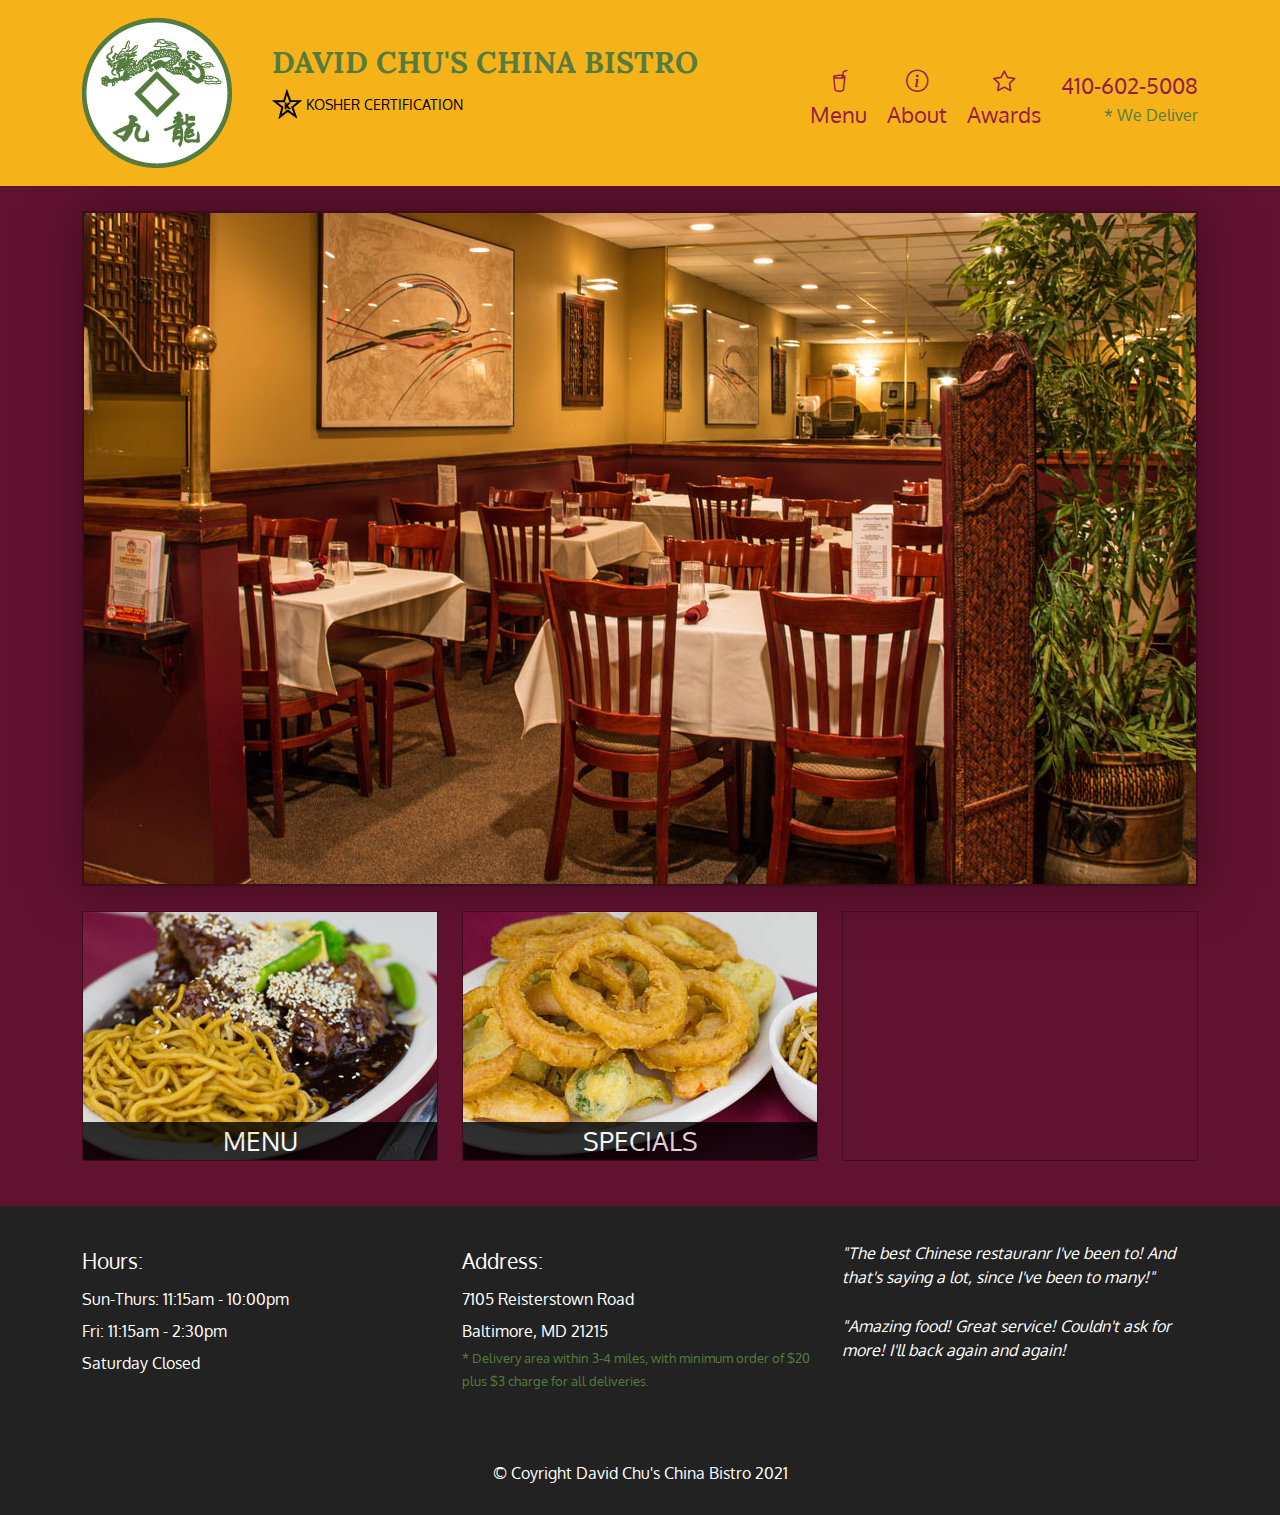
<file: index.html>
<!doctype html>
<html lang="en">
  <head>
    <meta charset="utf-8">
    <meta http-equiv="X-UA-Compatible" content="IE=edge">
    <meta name="viewport" content="width=device-width, initial-scale=1">
    <title>David Chu's China Bistro</title>
    <link rel="stylesheet" href="css/bootstrap.min.css">
    <link rel="stylesheet" href="css/style.css">
    <link rel="preconnect" href="https://fonts.googleapis.com">
    <link rel="preconnect" href="https://fonts.gstatic.com" crossorigin>
    <link href="https://fonts.googleapis.com/css2?family=Oxygen:wght@300&display=swap" rel="stylesheet">
    <link href="https://fonts.googleapis.com/css2?family=Lora&display=swap" rel="stylesheet">
     <link rel="stylesheet" href="https://cdn.jsdelivr.net/npm/bootstrap-icons@1.5.0/font/bootstrap-icons.css">
  </head>
<body>
  <header>
    <nav id="header-nav" class="navbar navber-default navbar-expand-lg">
      <div class="container">
        <div class="navbar-header">
          <a href="index.html" class="d-none d-md-block">
            <div id="logo-img" alt="Logo image"></div>
          </a>

          <div class="navbar-brand">
            <a href="index.html"><h1>David Chu's China Bistro</h1></a>
            <p>
              <img src="images/star-k-logo.png" alt="Kosher certification">
              <span>Kosher Certification</span>
            </p>
          </div>

          <button class="navbar-toggler collapsed" type="button" data-bs-toggle="collapse" data-bs-target="#collapsable-nav" aria-controls="collapsable-nav"  aria-label="Toggle navigation">
      <span class="sr-only bi-list"></span>

    </button>
        </div>

        <div id="collapsable-nav" class="collapse navbar-collapse">
          <ul id="nav-list" class="nav navbar-nav">
            <li>
              <a href="menu-categories.html">
                <span class="bi bi-cup-straw"><br class="d-none d-sm-block"> Menu</span>
              </a>
            </li>
            <li>
              <a href="#">
                <span class="bi bi-info-circle"><br class="d-none d-sm-block"> About</span>
              </a>
            </li>
            <li>
              <a href="#">
                <span class="bi bi-star"><br class="d-none d-sm-block"> Awards</span></a>
            </li>
            <li id="phone" class="d-none d-sm-block">
              <a href="tel:410-602-5008">
                <span>410-602-5008</span></a><div>* We Deliver</div>
            </li>
          </ul>
          
        </div>

      </div>
    </nav>
  </header>

  <div id="main-content" class="container"></div><!-- End of #main-content -->

  <footer class="panel-footer">
    <div class="container">
      <div class="row">
        <section id="hours" class="col-md-4">
          <span>Hours:</span><br>
          Sun-Thurs: 11:15am - 10:00pm<br>
          Fri: 11:15am - 2:30pm<br>
          Saturday Closed
          <hr class=".d-block .d-sm-none">
        </section>
        <section id="address" class="col-md-4">
           <span>Address:</span><br>
           7105 Reisterstown Road<br>
           Baltimore, MD 21215
           <p>* Delivery area within 3-4 miles, with minimum order of $20 plus $3 charge for all deliveries.</p>
           <hr class=".d-block .d-sm-none"> 
        </section>
        <section id="testimonials" class="col-md-4">
          <p>"The best Chinese restauranr I've been to! And that's saying a lot, since I've been to many!"</p>
          <p>"Amazing food! Great service! Couldn't ask for more! I'll back again and again!</p>
        </section>
      </div>
      <div class="text-center">&copy; Coyright David Chu's China Bistro 2021</div>
    </div>
  </footer>
 
  <!-- jQuery (Bootstrap JS plugins depend on it) -->
  <script src="js/jquery-3.6.0.min.js"></script>
  <script src="js/bootstrap.min.js"></script>
  <script src="js/script.js"></script>
  <script src="js/ajax-utils.js"></script>
</body>
</html>
</file>
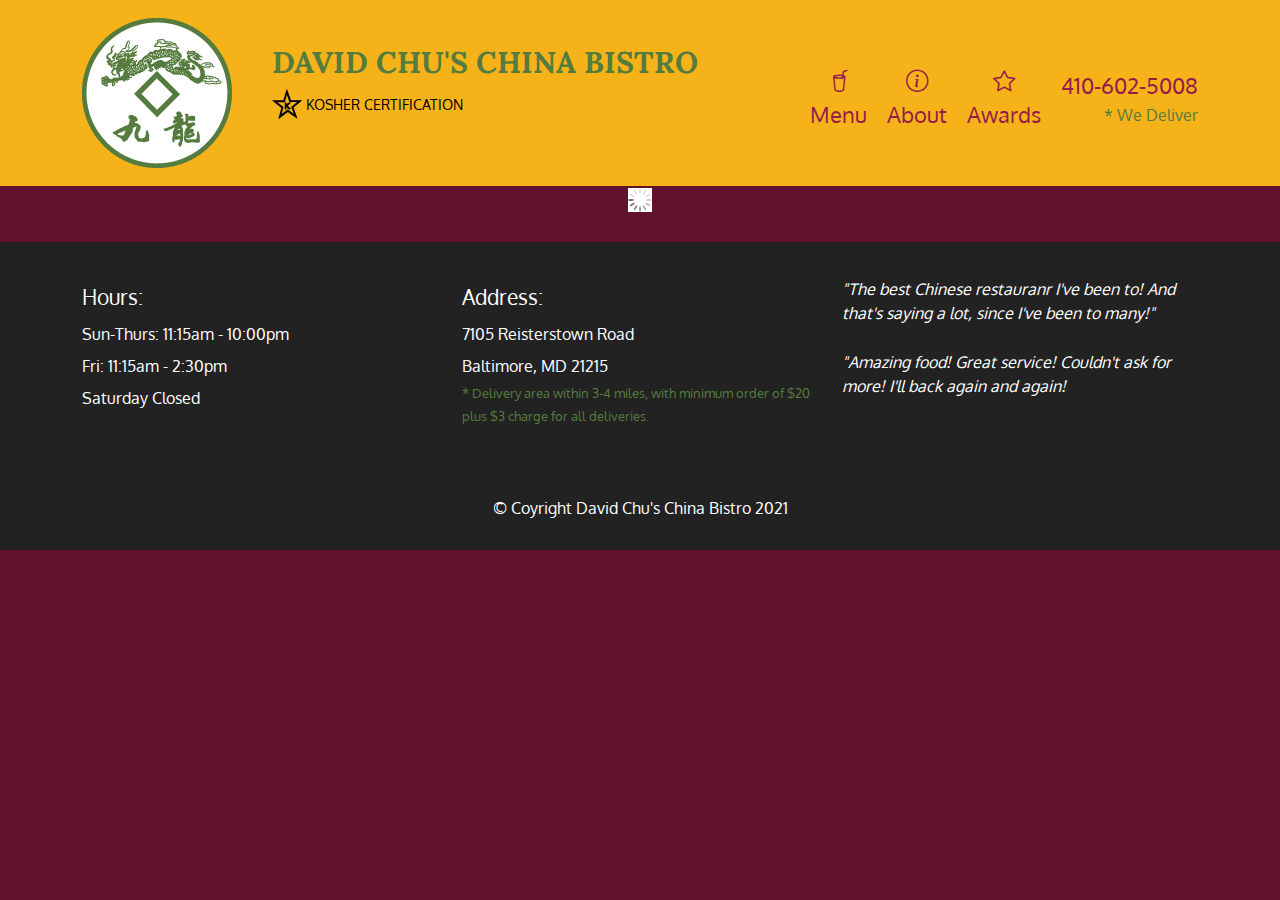
<file: menu-categories.html>
<!doctype html>
<html lang="en">
  <head>
    <meta charset="utf-8">
    <meta http-equiv="X-UA-Compatible" content="IE=edge">
    <meta name="viewport" content="width=device-width, initial-scale=1">
    <title>David Chu's China Bistro</title>
    <link rel="stylesheet" href="css/bootstrap.min.css">
    <link rel="stylesheet" href="css/style.css">
    <link rel="preconnect" href="https://fonts.googleapis.com">
    <link rel="preconnect" href="https://fonts.gstatic.com" crossorigin>
    <link href="https://fonts.googleapis.com/css2?family=Oxygen:wght@300&display=swap" rel="stylesheet">
    <link href="https://fonts.googleapis.com/css2?family=Lora&display=swap" rel="stylesheet">
     <link rel="stylesheet" href="https://cdn.jsdelivr.net/npm/bootstrap-icons@1.5.0/font/bootstrap-icons.css">
  </head>
<body>
  <header>
    <nav id="header-nav" class="navbar navber-default navbar-expand-lg">
      <div class="container">
        <div class="navbar-header">
          <a href="index.html" class="d-none d-md-block">
            <div id="logo-img" alt="Logo image"></div>
          </a>

          <div class="navbar-brand">
            <a href="index.html"><h1>David Chu's China Bistro</h1></a>
            <p>
              <img src="images/star-k-logo.png" alt="Kosher certification">
              <span>Kosher Certification</span>
            </p>
          </div>

          <button class="navbar-toggler collapsed" type="button" data-bs-toggle="collapse" data-bs-target="#collapsable-nav" aria-controls="collapsable-nav"  aria-label="Toggle navigation">
      <span class="sr-only bi-list"></span>

    </button>
        </div>

        <div id="collapsable-nav" class="collapse navbar-collapse">
          <ul id="nav-list" class="nav navbar-nav">
            <li class="active">
              <a href="menu-categories.html">
                <span class="bi bi-cup-straw"><br class="d-none d-sm-block"> Menu</span>
              </a>
            </li>
            <li>
              <a href="#">
                <span class="bi bi-info-circle"><br class="d-none d-sm-block"> About</span>
              </a>
            </li>
            <li>
              <a href="#">
                <span class="bi bi-star"><br class="d-none d-sm-block"> Awards</span></a>
            </li>
            <li id="phone" class="d-none d-sm-block">
              <a href="tel:410-602-5008">
                <span>410-602-5008</span></a><div>* We Deliver</div>
            </li>
          </ul>
          
        </div>

      </div>
    </nav>
  </header>

  <div id="main-content" class="container">
   

   <section class="row">
     <div class="col-lg-3 col-md-4 col-sm-6">
       <a href="single-category.html">
         <div class="category-title">
           <img width="200" height="200" src="images/menu/B/B.jpg" alt="Lunch">
           <span>Lunch</span>
         </div>
       </a>
     </div>
      <div class="col-lg-3 col-md-4 col-sm-6">
       <a href="single-category.html">
         <div class="category-title">
           <img width="200" height="200" src="images/menu/B/B.jpg" alt="Lunch">
           <span>Lunch</span>
         </div>
       </a>
     </div>
      <div class="col-lg-3 col-md-4 col-sm-6">
       <a href="single-category.html">
         <div class="category-title">
           <img width="200" height="200" src="images/menu/B/B.jpg" alt="Lunch">
           <span>Lunch</span>
         </div>
       </a>
     </div>
      <div class="col-lg-3 col-md-4 col-sm-6">
       <a href="single-category.html">
         <div class="category-title">
           <img width="200" height="200" src="images/menu/B/B.jpg" alt="Lunch">
           <span>Lunch</span>
         </div>
       </a>
     </div>
      <div class="col-lg-3 col-md-4 col-sm-6">
       <a href="single-category.html">
         <div class="category-title">
           <img width="200" height="200" src="images/menu/B/B.jpg" alt="Lunch">
           <span>Lunch</span>
         </div>
       </a>
     </div>
      <div class="col-lg-3 col-md-4 col-sm-6">
       <a href="single-category.html">
         <div class="category-title">
           <img width="200" height="200" src="images/menu/B/B.jpg" alt="Lunch">
           <span>Lunch</span>
         </div>
       </a>
     </div>
      <div class="col-lg-3 col-md-4 col-sm-6">
       <a href="single-category.html">
         <div class="category-title">
           <img width="200" height="200" src="images/menu/B/B.jpg" alt="Lunch">
           <span>Lunch</span>
         </div>
       </a>
     </div>
      <div class="col-lg-3 col-md-4 col-sm-6">
       <a href="single-category.html">
         <div class="category-title">
           <img width="200" height="200" src="images/menu/B/B.jpg" alt="Lunch">
           <span>Lunch</span>
         </div>
       </a>
     </div>
      <div class="col-lg-3 col-md-4 col-sm-6">
       <a href="single-category.html">
         <div class="category-title">
           <img width="200" height="200" src="images/menu/B/B.jpg" alt="Lunch">
           <span>Lunch</span>
         </div>
       </a>
     </div>
   </section>

  </div><!-- End of #main-content -->

  <footer class="panel-footer">
    <div class="container">
      <div class="row">
        <section id="hours" class="col-md-4">
          <span>Hours:</span><br>
          Sun-Thurs: 11:15am - 10:00pm<br>
          Fri: 11:15am - 2:30pm<br>
          Saturday Closed
          <hr class=".d-block .d-sm-none">
        </section>
        <section id="address" class="col-md-4">
           <span>Address:</span><br>
           7105 Reisterstown Road<br>
           Baltimore, MD 21215
           <p>* Delivery area within 3-4 miles, with minimum order of $20 plus $3 charge for all deliveries.</p>
           <hr class=".d-block .d-sm-none"> 
        </section>
        <section id="testimonials" class="col-md-4">
          <p>"The best Chinese restauranr I've been to! And that's saying a lot, since I've been to many!"</p>
          <p>"Amazing food! Great service! Couldn't ask for more! I'll back again and again!</p>
        </section>
      </div>
      <div class="text-center">&copy; Coyright David Chu's China Bistro 2021</div>
    </div>
  </footer>
 
  <!-- jQuery (Bootstrap JS plugins depend on it) -->
  <script src="js/jquery-3.6.0.min.js"></script>
  <script src="js/bootstrap.min.js"></script>
  <script src="js/script.js"></script>
</body>
</html>
</file>
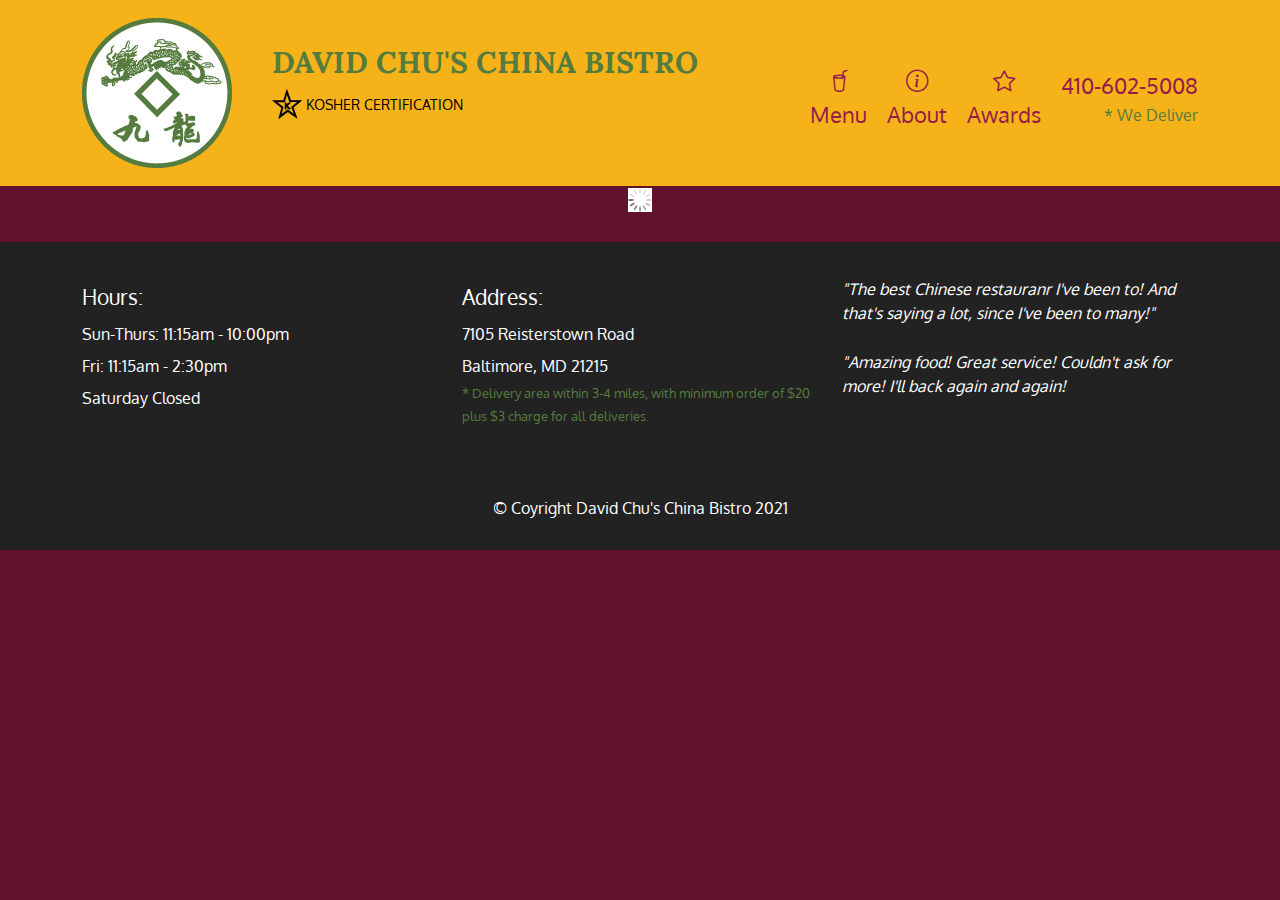
<file: single-category.html>
<!doctype html>
<html lang="en">
  <head>
    <meta charset="utf-8">
    <meta http-equiv="X-UA-Compatible" content="IE=edge">
    <meta name="viewport" content="width=device-width, initial-scale=1">
    <title>David Chu's China Bistro</title>
    <link rel="stylesheet" href="css/bootstrap.min.css">
    <link rel="stylesheet" href="css/style.css">
    <link rel="preconnect" href="https://fonts.googleapis.com">
    <link rel="preconnect" href="https://fonts.gstatic.com" crossorigin>
    <link href="https://fonts.googleapis.com/css2?family=Oxygen:wght@300&display=swap" rel="stylesheet">
    <link href="https://fonts.googleapis.com/css2?family=Lora&display=swap" rel="stylesheet">
     <link rel="stylesheet" href="https://cdn.jsdelivr.net/npm/bootstrap-icons@1.5.0/font/bootstrap-icons.css">
  </head>
<body>
  <header>
    <nav id="header-nav" class="navbar navber-default navbar-expand-lg">
      <div class="container">
        <div class="navbar-header">
          <a href="index.html" class="d-none d-md-block">
            <div id="logo-img" alt="Logo image"></div>
          </a>

          <div class="navbar-brand">
            <a href="index.html"><h1>David Chu's China Bistro</h1></a>
            <p>
              <img src="images/star-k-logo.png" alt="Kosher certification">
              <span>Kosher Certification</span>
            </p>
          </div>

          <button class="navbar-toggler collapsed" type="button" data-bs-toggle="collapse" data-bs-target="#collapsable-nav" aria-controls="collapsable-nav"  aria-label="Toggle navigation">
      <span class="sr-only bi-list"></span>

    </button>
        </div>

        <div id="collapsable-nav" class="collapse navbar-collapse">
          <ul id="nav-list" class="nav navbar-nav">
            <li class="active">
              <a href="menu-categories.html">
                <span class="bi bi-cup-straw"><br class="d-none d-sm-block"> Menu</span>
              </a>
            </li>
            <li>
              <a href="#">
                <span class="bi bi-info-circle"><br class="d-none d-sm-block"> About</span>
              </a>
            </li>
            <li>
              <a href="#">
                <span class="bi bi-star"><br class="d-none d-sm-block"> Awards</span></a>
            </li>
            <li id="phone" class="d-none d-sm-block">
              <a href="tel:410-602-5008">
                <span>410-602-5008</span></a><div>* We Deliver</div>
            </li>
          </ul>
          
        </div>

      </div>
    </nav>
  </header>

  <div id="main-content" class="container">
   <h2 id="menu-categories-title" class="text-center">Lunch Menu</h2>
   <div class="text-center">Lunch is not served until after 1pm.</div>

   <section class="row">
     <div class="menu-item-tile col-lg-6">
       <div class="row">
        <div class="col-md-5">
          <div class="menu-item-photo">
            <div>D01</div>
            <img src="images/menu/B/B-1.jpg" width="250" height="150" class="img-responsive" alt="Item">
          </div>
          <div class="menu-item-price">$10.95<span> (pint) </span>$14.95 <span>(quart)</span></div>
        </div>
        <div class="menu-item-description col-md-7">
          <h3 class="menu-item-title">Veal with Mixed Vegetables</h3>
          <p class="menu-item-details">Lorem ipsum dolor sit amet, consectetur adipisicing elit. Eaque inventore esse minima incidunt impedit. Asperiores, voluptatem. Sint aspernatur provident, rem odio dolorem eaque voluptatibus modi reprehenderit minima, itaque cupiditate totam</p>
        </div>
       </div>
       <hr class=".d-block .d-sm-none">
     </div>

     <div class="menu-item-tile col-lg-6">
       <div class="row">
        <div class="col-md-5">
          <div class="menu-item-photo">
            <div>D02</div>
            <img src="images/menu/B/B-1.jpg" width="250" height="150" class="img-responsive" alt="Item">
          </div>
          <div class="menu-item-price">$10.95<span> (pint) </span>$14.95 <span>(quart)</span></div>
        </div>
        <div class="menu-item-description col-md-7">
          <h3 class="menu-item-title">Veal with Mixed Vegetables</h3>
          <p class="menu-item-details">Lorem ipsum dolor sit amet, consectetur adipisicing elit. Eaque inventore esse minima incidunt impedit. Asperiores, voluptatem. Sint aspernatur provident, rem odio dolorem eaque voluptatibus modi reprehenderit minima, itaque cupiditate totam</p>
        </div>
       </div>
       <hr class=".d-block .d-sm-none">
     </div>

      <div class="menu-item-tile col-lg-6">
       <div class="row">
        <div class="col-md-5">
          <div class="menu-item-photo">
            <div>D03</div>
            <img src="images/menu/B/B-1.jpg" width="250" height="150" class="img-responsive" alt="Item">
          </div>
          <div class="menu-item-price">$10.95<span> (pint) </span>$14.95 <span>(quart)</span></div>
        </div>
        <div class="menu-item-description col-md-7">
          <h3 class="menu-item-title">Veal with Mixed Vegetables</h3>
          <p class="menu-item-details">Lorem ipsum dolor sit amet, consectetur adipisicing elit. Eaque inventore esse minima incidunt impedit. Asperiores, voluptatem. Sint aspernatur provident, rem odio dolorem eaque voluptatibus modi reprehenderit minima, itaque cupiditate totam</p>
        </div>
       </div>
       <hr class=".d-block .d-sm-none">
     </div>

      <div class="menu-item-tile col-lg-6">
       <div class="row">
        <div class="col-md-5">
          <div class="menu-item-photo">
            <div>D04</div>
            <img src="images/menu/B/B-1.jpg" width="250" height="150" class="img-responsive" alt="Item">
          </div>
          <div class="menu-item-price">$10.95<span> (pint) </span>$14.95 <span>(quart)</span></div>
        </div>
        <div class="menu-item-description col-md-7">
          <h3 class="menu-item-title">Veal with Mixed Vegetables</h3>
          <p class="menu-item-details">Lorem ipsum dolor sit amet, consectetur adipisicing elit. Eaque inventore esse minima incidunt impedit. Asperiores, voluptatem. Sint aspernatur provident, rem odio dolorem eaque voluptatibus modi reprehenderit minima, itaque cupiditate totam</p>
        </div>
       </div>
       <hr class=".d-block .d-sm-none">
     </div>

      <div class="menu-item-tile col-lg-6">
       <div class="row">
        <div class="col-md-5">
          <div class="menu-item-photo">
            <div>D05</div>
            <img src="images/menu/B/B-1.jpg" width="250" height="150" class="img-responsive" alt="Item">
          </div>
          <div class="menu-item-price">$10.95<span> (pint) </span>$14.95 <span>(quart)</span></div>
        </div>
        <div class="menu-item-description col-md-7">
          <h3 class="menu-item-title">Veal with Mixed Vegetables</h3>
          <p class="menu-item-details">Lorem ipsum dolor sit amet, consectetur adipisicing elit. Eaque inventore esse minima incidunt impedit. Asperiores, voluptatem. Sint aspernatur provident, rem odio dolorem eaque voluptatibus modi reprehenderit minima, itaque cupiditate totam</p>
        </div>
       </div>
       <hr class=".d-block .d-sm-none">
     </div>

      <div class="menu-item-tile col-lg-6">
       <div class="row">
        <div class="col-md-5">
          <div class="menu-item-photo">
            <div>D06</div>
            <img src="images/menu/B/B-1.jpg" width="250" height="150" class="img-responsive" alt="Item">
          </div>
          <div class="menu-item-price">$10.95<span> (pint) </span>$14.95 <span>(quart)</span></div>
        </div>
        <div class="menu-item-description col-md-7">
          <h3 class="menu-item-title">Veal with Mixed Vegetables</h3>
          <p class="menu-item-details">Lorem ipsum dolor sit amet, consectetur adipisicing elit. Eaque inventore esse minima incidunt impedit. Asperiores, voluptatem. Sint aspernatur provident, rem odio dolorem eaque voluptatibus modi reprehenderit minima, itaque cupiditate totam</p>
        </div>
       </div>
       <hr class=".d-block .d-sm-none">
     </div>

   </section>

  </div><!-- End of #main-content -->

  <footer class="panel-footer">
    <div class="container">
      <div class="row">
        <section id="hours" class="col-md-4">
          <span>Hours:</span><br>
          Sun-Thurs: 11:15am - 10:00pm<br>
          Fri: 11:15am - 2:30pm<br>
          Saturday Closed
          <hr class=".d-block .d-sm-none">
        </section>
        <section id="address" class="col-md-4">
           <span>Address:</span><br>
           7105 Reisterstown Road<br>
           Baltimore, MD 21215
           <p>* Delivery area within 3-4 miles, with minimum order of $20 plus $3 charge for all deliveries.</p>
           <hr class=".d-block .d-sm-none"> 
        </section>
        <section id="testimonials" class="col-md-4">
          <p>"The best Chinese restauranr I've been to! And that's saying a lot, since I've been to many!"</p>
          <p>"Amazing food! Great service! Couldn't ask for more! I'll back again and again!</p>
        </section>
      </div>
      <div class="text-center">&copy; Coyright David Chu's China Bistro 2021</div>
    </div>
  </footer>
 
  <!-- jQuery (Bootstrap JS plugins depend on it) -->
  <script src="js/jquery-3.6.0.min.js"></script>
  <script src="js/bootstrap.min.js"></script>
  <script src="js/script.js"></script>
</body>
</html>
</file>
<file: css/style.css>
body{
	font-size: 16px;
	color: #fff;
	background-color: #61122f;
	font-family: 'Oxygen', sans-serif;
}

#header-nav {
	background-color: #f6b319;
	border-radius: 0;
	border: 0;
}

#logo-img {
	background: url('../images/restaurant-logo_large.png') no-repeat;
	width: 150px;
	height: 150px;
	margin: 10px 15px 10px 0;
}

.navbar-header {
	display: flex;
	align-items: center;
}

.navbar-brand {
	padding: 25px;
}

.navbar-brand h1 {
	font-family: 'Lora', serif;
	color: #557c3e;
	font-size: 1.5em;
	text-transform: uppercase;
	font-weight: bold;
	margin-top: 0;
	margin-bottom: 0;
	line-height: .75;
}

.navbar-brand a {
	text-decoration: none;
}

.navbar-brand p {
	color: #000;
	text-transform: uppercase;
	font-size: .7em;
	margin-top: 15px;
}

.navbar-brand p span {
	vertical-align: middle;
}

.bi-list {
	font-size: 1.8em;
	color: #951C49;
}

#collapsable-nav {
	justify-content: flex-end;
}

#nav-list {
  margin-top: 10px;
  text-align: center;
  justify-content: flex-end;
}
#nav-list a {
  color: #951C49;
  text-align: center;

}
#nav-list a span {
  font-size: 1.4em;
  text-align: center;
}

#phone {
  margin-top: 5px;
}
#phone a { /* Phone number */
  text-align: right;
  padding-bottom: 0;
}
#phone div { /* We Deliver */
  color: #557c3e;
  text-align: right;
}

.navbar-toggler:focus{
	box-shadow: none;
	border: 1px solid #61122f;
	border-radius: 0;
}

.navbar-nav li{
	margin-left: 20px;
}
a {
	text-decoration: none;
}
/* END HEADER */

	/* FOOTER */
	.panel-footer {
		margin-top: 30px;
		padding-top: 35px;
		padding-bottom: 30px;
		background-color: #222;
		border-top: 0;
	}

	.panel-footer section hr {
		visibility: hidden;
	}
	.panel-footer div.row {
		margin-bottom: 35px;
	}
	#hours, #address {
		line-height: 2;
	}
	#hours > span, #address > span {
		font-size: 1.3em;
	}
	#address p {
		color: #557c3e;
		font-size: .8em;
		line-height: 1.8;
	}
	#testimonials {
		font-style: italic;
	}
	#testimonials p:nth-child(2) {
		margin-top: 25px;
	}
/* END FOOTER  */

/* HOME Page */
.container .jumbotron {
	margin-top: 25px;
	box-shadow: 0 0 50px #3F0C1F;
	border: 2px solid #3F0C1F;
}

#menu-title, #specials-title, #map-title {
		height: 250px;
		width: 100%;
		margin-bottom: 15px;
		margin-top: 25px;
		position: relative;
		border: 1px solid #3F0C1F;
		overflow: hidden;
	}
	#menu-title:hover, #specials-title:hover, #map-title:hover {
		box-shadow: 0 1px 5px 1px #cccccc ;
	}

	#menu-title {
		background: url('../images/menu-title.jpg') no-repeat;
		background-position: center;
	}
	#specials-title {
		background: url('../images/specials-title.jpg') no-repeat;
		background-position: center;
	}

	#menu-title span, #specials-title span, #map-title span {
		position: absolute;
		bottom: 0;
		width: 100%;
		text-align: center;
		font-size: 1.6em;
		text-transform: uppercase;
		background-color: #000;
		color: #fff;
		opacity: .8;
	}
	/* END HOME PAGE */

	/* MENU CATEGORIES PAGE */
	.category-title {
		position: relative;
		border: 2px solid #3F0C1F;
		overflow: hidden;
		width: 200px;
		height: 200px;
		margin: 0 auto 15px;
	}
	.category-title span {
		position: absolute;
		bottom: 0;
		right: 0;
		width: 100%;
		text-align: center;
		font-size: 1.2em;
		text-transform: uppercase;
		background-color: #000;
		color: #fff;
		opacity: .8;
	}
	.category-title:hover {
		box-shadow: 0 1px 5px 1px #cccccc;
	}
	#menu-categories-title {
		margin-top: 30px;
	}
	#menu-categories-title + div {
		margin-bottom: 50px;
	}
	/* END MENU CATEGORY PAGE */

	/* SINGLE CATEGORY PAGE */
	.menu-item-tile {
		margin-bottom: 25px;
	}
	.menu-item-tile hr {
		width: 80%;
		margin: 1rem auto;
		visibility: hidden;
	}
	.menu-item-tile .menu-item-price {
		font-size: 1.1em;
		text-align: right;
		margin-top: -15px;
		margin-right: -15px;
	}
	.menu-item-tile .menu-item-price span {
		font-size: .6em;
	}
	.menu-item-photo {
		position: relative;
		border: 2px solid #3F0C1F;
		overflow: hidden;
		padding: 0;
		margin-right: -15px;
		margin-left: auto;
		margin-bottom: 20px;
		max-width: 250px;
	}
	.menu-item-photo div {
		position: absolute;
		bottom: 0;
		right: 0;
		width: 80px;
		background-color: #557c3e;
		text-align: center;
	}
	.menu-item-description {
		padding-right: 30px;
	}
	h3.menu-item-title {
		margin: 0 0 10px;
	}
	.menu-item-details {
	font-size: .9em;
	font-style: italic;
	}

/********* Extra Large devices only *********/
@media (min-width: 1400px) {
	.jumbotron {
		margin: auto;
		width: 1200px;
	}
}

/********* Large devices only *********/
@media (min-width: 1200px) {
	.jumbotron {
		background: url('../images/jumbotron_1200.jpg') no-repeat;
		height: 675px;
	}
	.img-fluid {
		display: none;
	}
}

/********* Medium devices only *********/
@media (min-width: 992px) and (max-width: 1199px) {
	#logo-img {
	background: url('../images/restaurant-logo_medium.png') no-repeat;
	width: 100px;
	height: 100px;
	margin: 5px 5px 5px 0;
  }
  .jumbotron {
		background: url('../images/jumbotron_992.jpg') no-repeat;
		height: 558px;
	}
	.img-fluid {
		display: none;
	}
}

/********* Small devices only *********/
@media (min-width: 768px) and (max-width: 991px) {
	#logo-img {
	background: url('../images/restaurant-logo_medium.png') no-repeat;
	width: 100px;
	height: 100px;
	margin: 5px 5px 5px 0;
  }
  .navbar-nav li{
	margin-left: 0;
	}
	.jumbotron {
		background: url('../images/jumbotron_768.jpg') no-repeat;
		height: 432px;
	}
	.img-fluid {
		display: none;
	}
		.navbar-toggler {
		margin-left: 3rem;
	}
	/* Single category page */
	.menu-item-tile hr {
		visibility: visible;
	}

}

/********* Extra small devices only *********/
@media (max-width: 767px) {
	/* Header */
	.navbar-header {
		margin: auto;
	}
	.navbar-brand {
		padding-top: 10px;
		height: 80px;
		padding-left: 0;
		margin-right: 0;
	}
	.navbar-brand h1 {
		padding-top: 10px;
		font-size: 5vw;
	}
	.navbar-brand p {
		font-size: 2vw;
		margin-top: 12px;
	}
	.navbar-brand p img {
		height: 20px;
	}
	.navbar-nav li{
	margin-left: 0;
	}
	.navbar-toggler {
		margin-left: 0;
		font-size: 0.8em;
	}
	/* End Header */

	/* Footer */
	.panel-footer section {
		margin-bottom: 30px;
		text-align: center;
	}
	.panel-footer section:nth-child(3) {
		margin-bottom: 0;
	}
	.panel-footer section hr {
		width: 50%;
		visibility: visible;
		margin: 1rem auto;
	}

	/* Home Page */
	.container .jumbotron {
		margin-top: 30px;
		padding: 0;
	}

	#menu-title, #specials-title {
		width: 360px;
		margin: 25px auto 15px;
	}

	/* Single category page */
	.menu-item-tile hr {
		visibility: visible;
	}

	.menu-item-photo {
		margin-right: auto;
	}
	.menu-item-tile .menu-item-price {
		text-align: center;
	}
	.menu-item-description {
		text-align: center;
	}

}

/* Super extra small devices only */
@media (max-width: 576px) {
	/* Header */
	.navbar-toggler {
		padding: 4px 4px;
	}
	.navbar-brand {
		padding-right: 5px;
		padding-bottom: 5px;
	}
	.navbar-brand h1 {
		padding-top: 5px;
		font-size: 6vw;
	}
	.navbar-brand p {
		font-size: 3vw;
	}

	/* Home page */
	#menu-title, #specials-title {
		width: 260px;
		margin: 25px auto 15px;
	}

}
</file>
